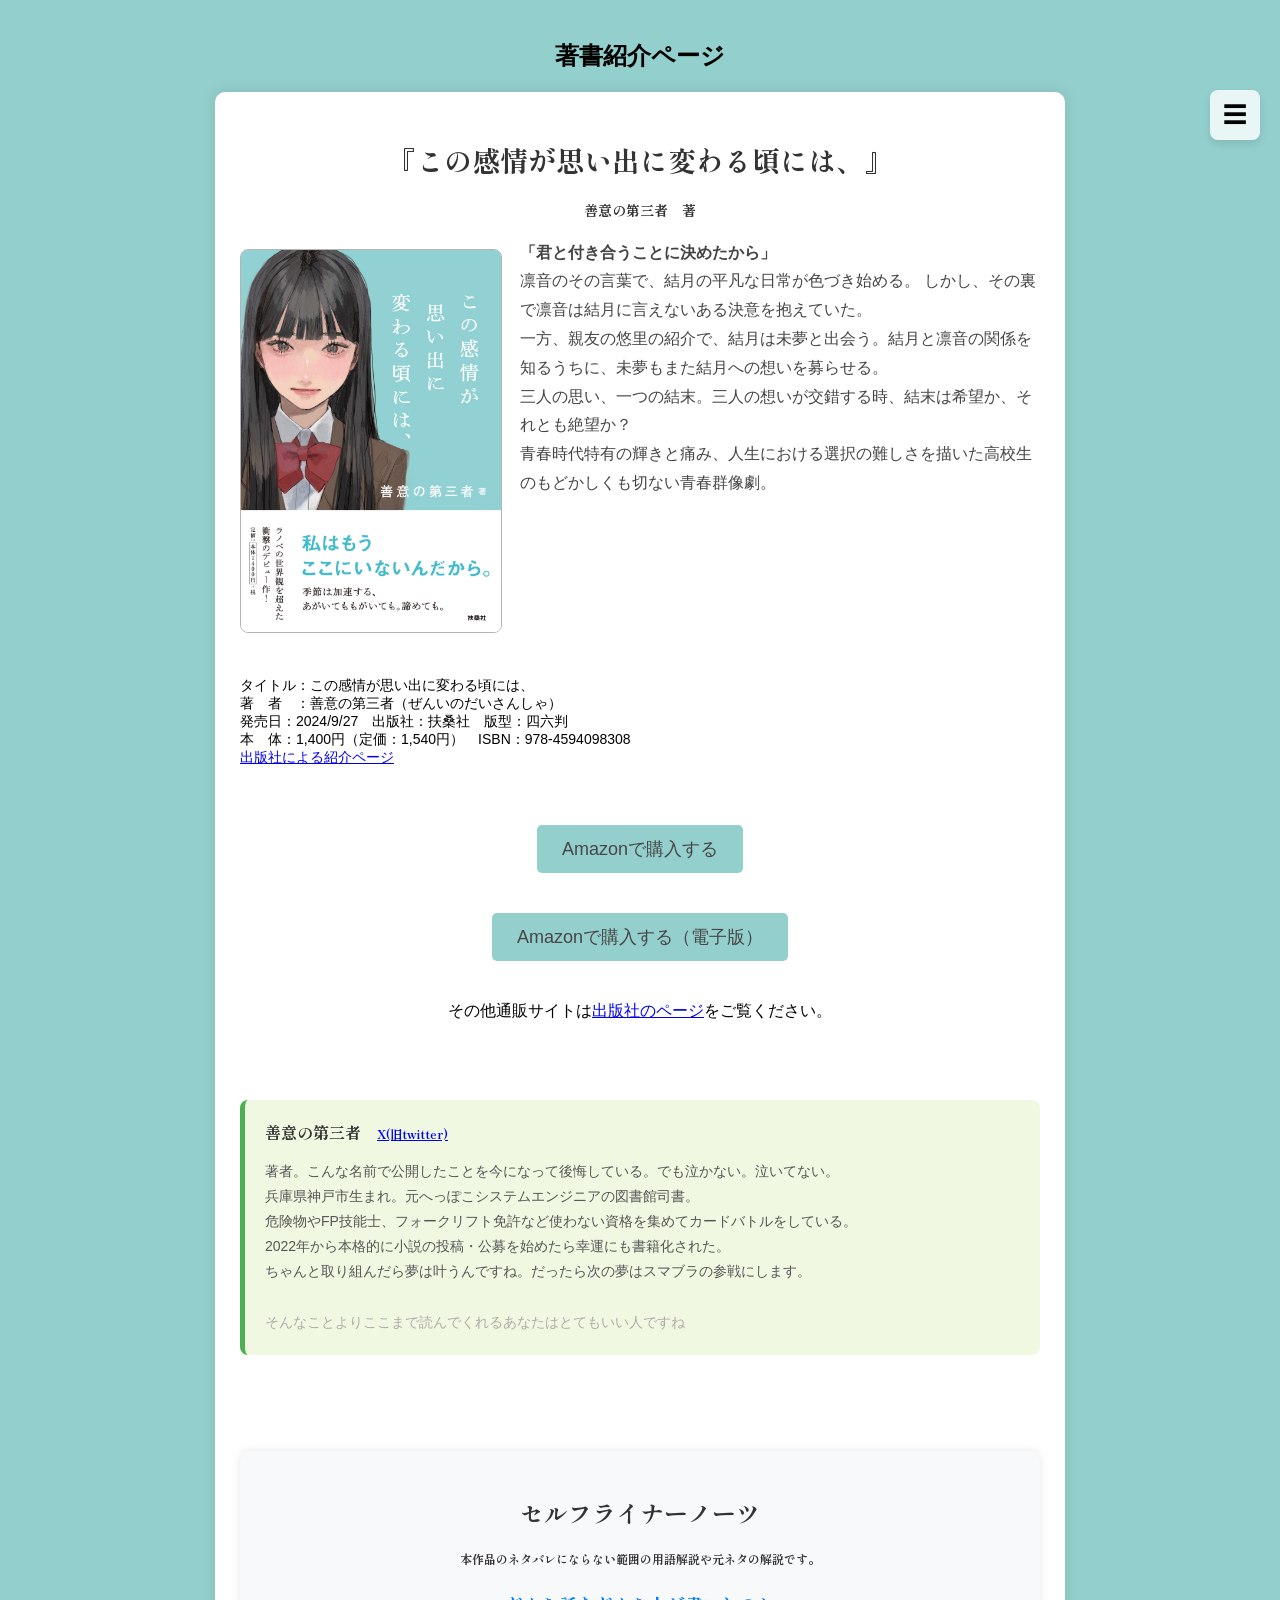
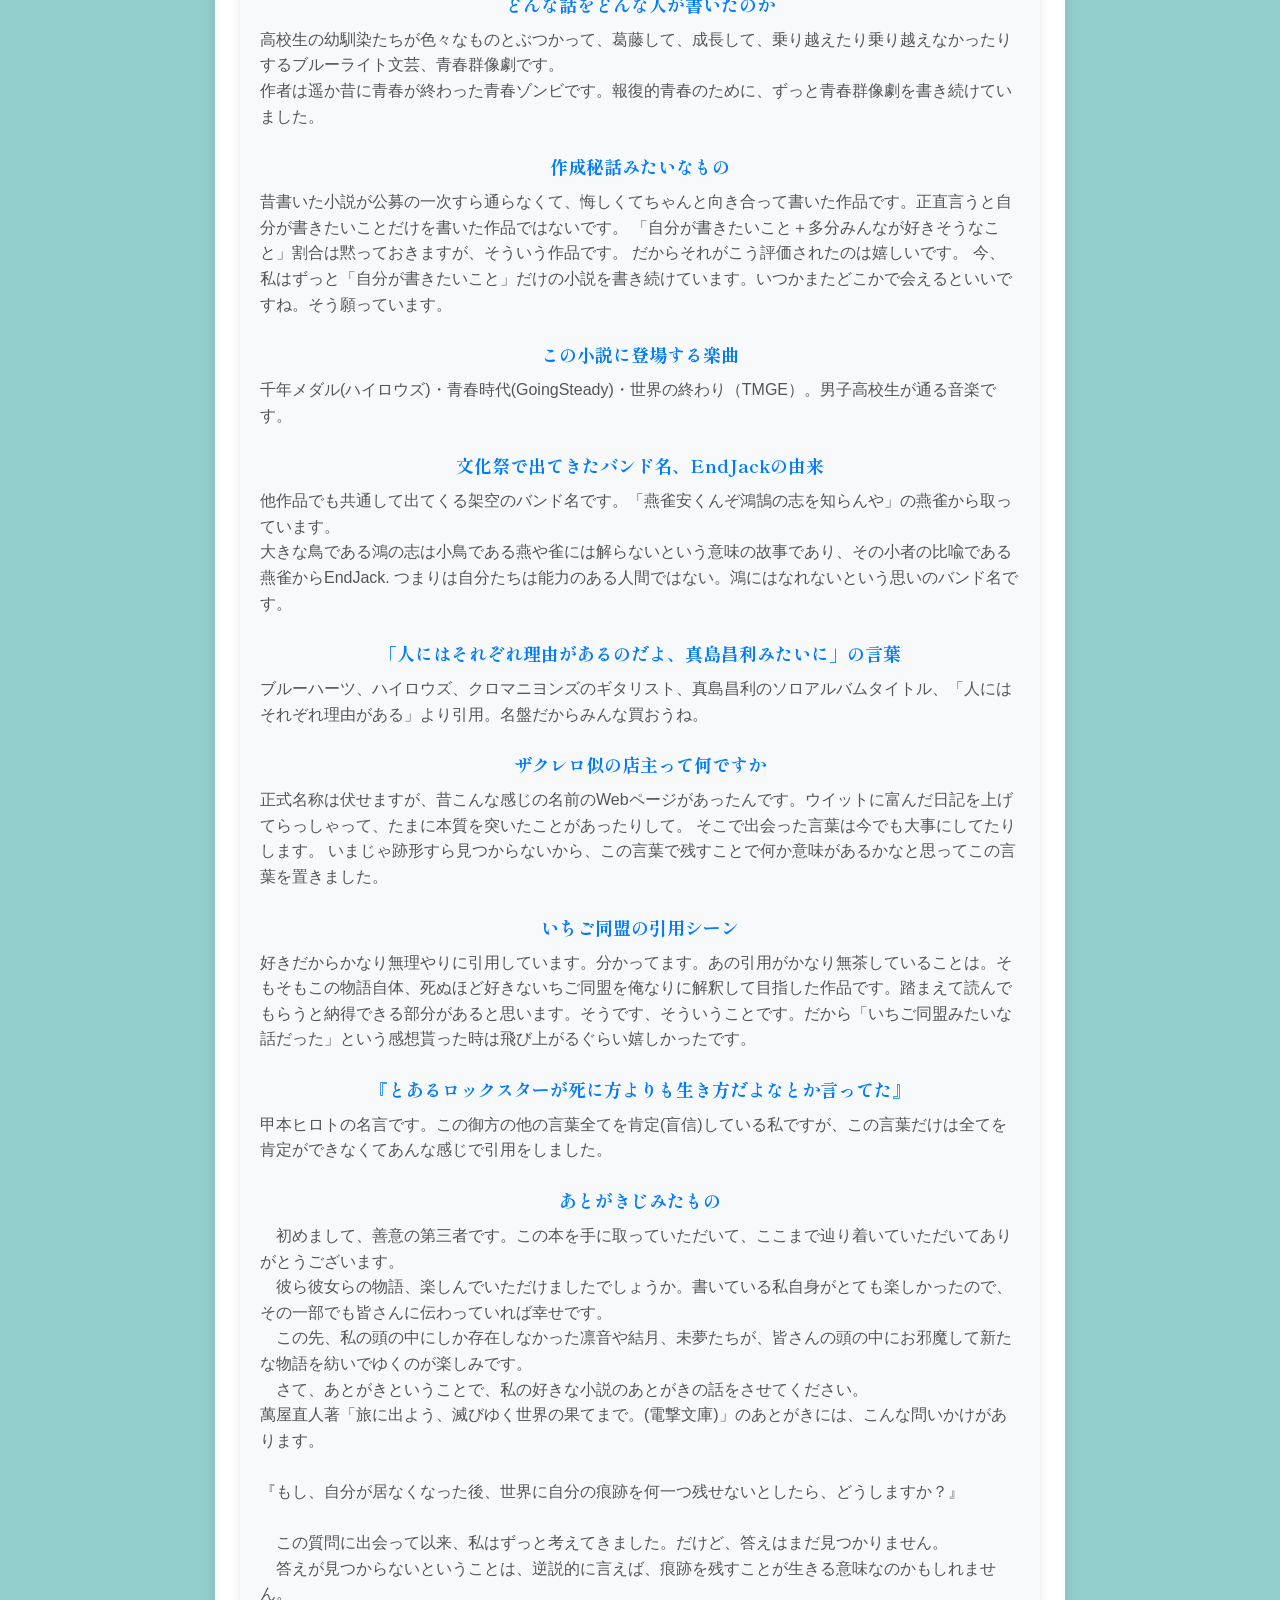
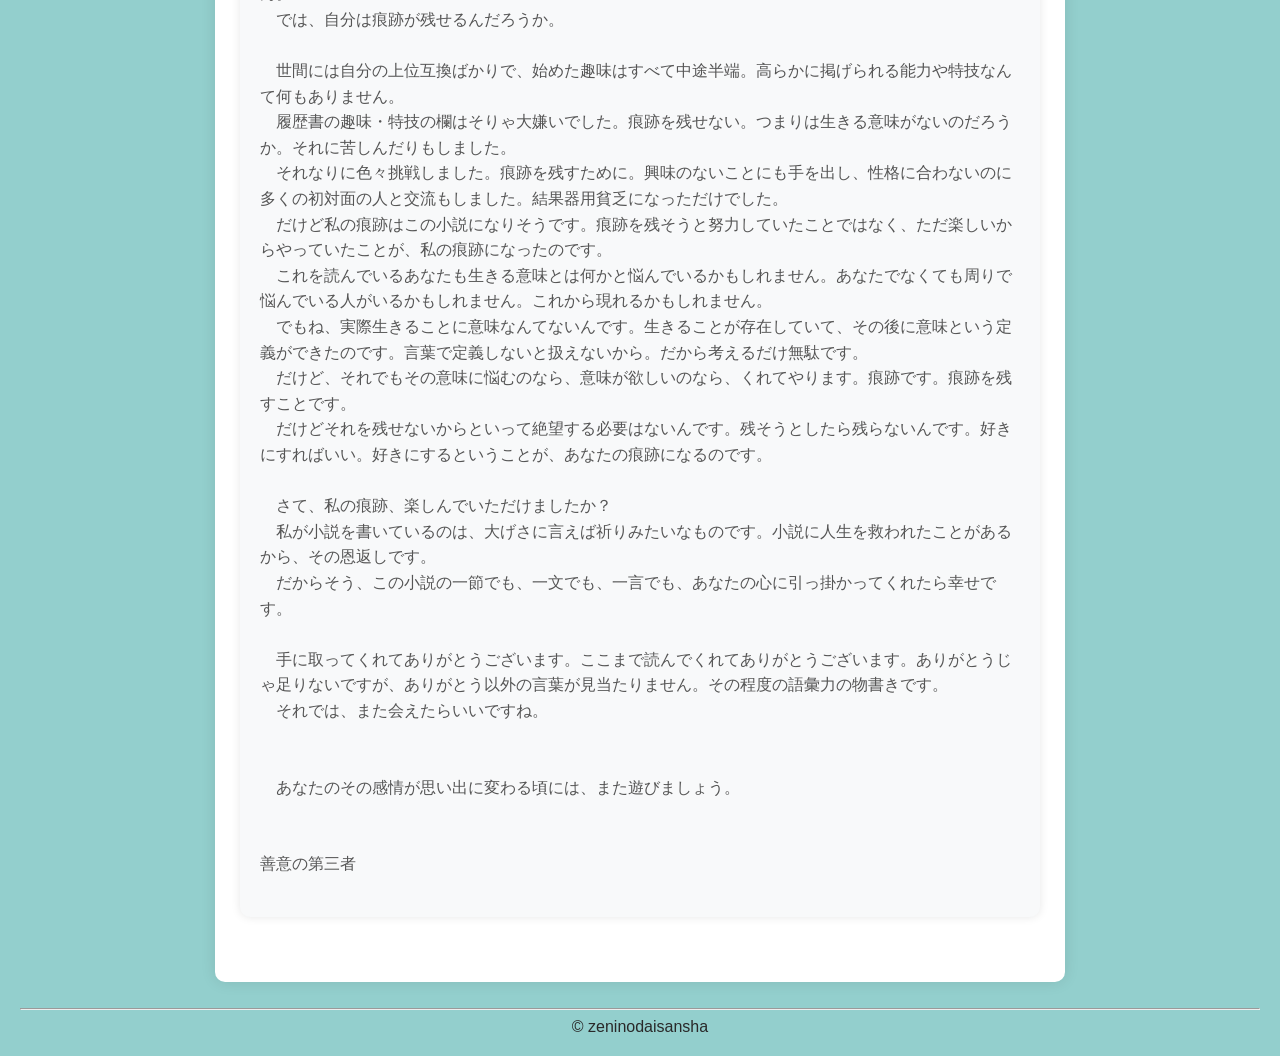
<file: index.html>
<!DOCTYPE html>
<html lang="ja">
<!--　あなたがカバー裏を見るようにソースを見ることはお見通しだ！　-->

<head>
    <!-- Google tag (gtag.js) -->
    <script async src="https://www.googletagmanager.com/gtag/js?id=G-XLB83FDLSS"></script>
    <script>
        window.dataLayer = window.dataLayer || [];
        function gtag() { dataLayer.push(arguments); }
        gtag('js', new Date());

        gtag('config', 'G-XLB83FDLSS');
    </script>

    <meta name="twitter:card" content="Summary" />
    <meta name="twitter:title" content="書籍「この感情が思い出に変わる頃には、」紹介ページ" />
    <meta name="twitter:description" content="オモカワ広報ページ" />
    <meta name="twitter:image" content="https://zdm8390.github.io/omokawa/image/twt.jpg" />

    <meta charset="UTF-8">
    <meta name="viewport" content="width=device-width, initial-scale=1.0">
    <title>『この感情が思い出に変わる頃には、』広報ページ</title>
    <link rel="preconnect" href="https://fonts.googleapis.com">
    <link rel="preconnect" href="https://fonts.gstatic.com" crossorigin>
    <link href="https://fonts.googleapis.com/css2?family=Shippori+Mincho+B1:wght@400;500;600;700;800&display=swap"
        rel="stylesheet">
    <link rel="stylesheet" href="css/style.css">


    <link rel="icon" type="image/png" sizes="16x16" href="https://zdm8390.github.io/omokawa/favicons/favicon.png">
    <meta name="msapplication-TileColor" content="#ffffff">
    <meta name="theme-color" content="#ffffff">
</head>

<body>
    <h2 style="text-align: center;">著書紹介ページ</h2>
    <div id="section1" class="container">
        <h2>『この感情が思い出に変わる頃には、』</h2>
        <h4>善意の第三者　著</h4>
        <div class="book-content">
            <div class="book-cover">
                <img src="image/top1.jpg" alt="書籍の表紙">
            </div>
            <div class="book-description">
                <p>
                    <strong>「君と付き合うことに決めたから」</strong><br>
                    凛音のその言葉で、結月の平凡な日常が色づき始める。
                    しかし、その裏で凛音は結月に言えないある決意を抱えていた。<br>
                    一方、親友の悠里の紹介で、結月は未夢と出会う。結月と凛音の関係を知るうちに、未夢もまた結月への想いを募らせる。<br>
                    三人の思い、一つの結末。三人の想いが交錯する時、結末は希望か、それとも絶望か？
                    <br>青春時代特有の輝きと痛み、人生における選択の難しさを描いた高校生のもどかしくも切ない青春群像劇。
                </p>
            </div>

        </div>
        <div id="section2" class="purchase-links">
            <p style="font-size: 14px; text-align: left;"> <!-- Increased font size for better readability -->
                タイトル：この感情が思い出に変わる頃には、</br>
                著　者　：善意の第三者（ぜんいのだいさんしゃ）</br>
                発売日：2024/9/27　出版社：扶桑社　版型：四六判<br>
                本　体：1,400円（定価：1,540円）　ISBN：978-4594098308　<br>
                <a href="https://www.fusosha.co.jp/books/detail/9784594098308" target="_blank">出版社による紹介ページ</a>
            </p>
            <br>
            <div id="sectionbtn" class="purchase-links">
                <a href="https://www.amazon.co.jp/dp/4594098304" target="_blank">Amazonで購入する</a>
            </div>
            <div id="sectionbtn" class="purchase-links">
                <a href="https://amzn.asia/d/2zuclnL" target="_blank">Amazonで購入する（電子版）</a>
            </div>
            <span class="gray-text">その他通販サイトは<a href="https://www.fusosha.co.jp/books/detail/9784594098308"
                    target="_blank">出版社のページ</a>をご覧ください。<br></span>
        </div>
        <br>

        <div id="section3" class="author-info">
            <h4>
                善意の第三者
                &nbsp;&nbsp;
                <a class="small-link" href="https://x.com/zen_e3" target="_blank">X(旧twitter)</a>
            </h4>
            <p>
                著者。こんな名前で公開したことを今になって後悔している。でも泣かない。泣いてない。<br>
                兵庫県神戸市生まれ。元へっぽこシステムエンジニアの図書館司書。<br>
                危険物やFP技能士、フォークリフト免許など使わない資格を集めてカードバトルをしている。<br>
                2022年から本格的に小説の投稿・公募を始めたら幸運にも書籍化された。<br>
                ちゃんと取り組んだら夢は叶うんですね。だったら次の夢はスマブラの参戦にします。<br>
                <br><span class="gray-text">そんなことよりここまで読んでくれるあなたはとてもいい人ですね</span>
            </p>
        </div>
        <br><br>
        <!-- <div id="section4" class="chat-container">
            <h3>教えて！ 善意の第三者先生！</h3>
            <div class="question">
                <div class="bubble left">
                    <p><img src="image/q.png" alt="質問者">小説のジャンルは何ですか？</p>
                </div>
            </div>
            <div class="answer">
                <div class="bubble right">
                    <p>ブルーライト文芸です。高校生たちの青春群像劇です。<img src="image/a.png" alt="回答者"> </p>
                </div>
            </div>
            <div class="question">
                <div class="bubble left">
                    <p><img src="image/q.png" alt="質問者">小説を書いてるツールは何ですか？</p>
                </div>
            </div>
            <div class="answer">
                <div class="bubble right">
                    <p>VisualStudioCodeで書いてます<img src="image/a.png" alt="回答者"> </p>
                </div>
            </div>
            <div class="question">
                <div class="bubble left">
                    <p><img src="image/q.png" alt="質問者">著者名の由来は何ですか？</p>
                </div>
            </div>
            <div class="answer">
                <div class="bubble right">
                    <p>法律用語です 選んだ意味はありません<img src="image/a.png" alt="回答者"> </p>
                </div>
            </div>

            <div class="question">
                <div class="bubble left">
                    <p><img src="image/q.png" alt="質問者">著者名のセンス死んでませんか？</p>
                </div>
            </div>
            <div class="answer">
                <div class="bubble right">
                    <p>わかってます。勘弁して下さい<img src="image/a.png" alt="回答者"> </p>
                </div>
            </div>
            <div class="question">
                <div class="bubble left">
                    <p><img src="image/q.png" alt="質問者">なんでクソ長いタイトルなんですか？　センス仕事してください</p>
                </div>
            </div>
            <div class="answer">
                <div class="bubble right">
                    <p>勘弁して下さい<img src="image/a.png" alt="回答者"> </p>
                </div>
            </div>

            <div class="question">
                <div class="bubble left">
                    <p><img src="image/q.png" alt="質問者">このページの構成要素を教えて下さい</p>
                </div>
            </div>
            <div class="answer">
                <div class="bubble right">
                    <p style=" text-align: left">GitHubに公開リポジトリ作ってpagesで作成しています<br>
                        HTMLとCSSはVScodeで手打ちですが、一部文書生成系ＡＩに<br>
                        協力してもらいました<br>
                        あらすじは大規模言語モデルを活用して作成しています<img src="image/a.png" alt="回答者"> </p>
                </div>
            </div>
            <div class="question">
                <div class="bubble left">
                    <p><img src="image/q.png" alt="質問者">好きなこと話す時だけ饒舌になるオタクみたいですね
                </div>
            </div>
            <div class="answer">
                <div class="bubble right">
                    <p>勘弁して下さい<img src="image/a.png" alt="回答者"> </p>
                </div>
            </div>
        </div> -->

        <div id="section5" class="glossary-container">
            <h3>セルフライナーノーツ</h3>
            <h5>本作品のネタバレにならない範囲の用語解説や元ネタの解説です。</h5>
            <div class="glossary-item">
                <h4>どんな話をどんな人が書いたのか</h4>
                <p>高校生の幼馴染たちが色々なものとぶつかって、葛藤して、成長して、乗り越えたり乗り越えなかったりするブルーライト文芸、青春群像劇です。</br>
                   作者は遥か昔に青春が終わった青春ゾンビです。報復的青春のために、ずっと青春群像劇を書き続けていました。</p>
            </div>
            <div class="glossary-item">
                <h4>作成秘話みたいなもの</h4>
                <p>昔書いた小説が公募の一次すら通らなくて、悔しくてちゃんと向き合って書いた作品です。正直言うと自分が書きたいことだけを書いた作品ではないです。
                    「自分が書きたいこと＋多分みんなが好きそうなこと」割合は黙っておきますが、そういう作品です。
                    だからそれがこう評価されたのは嬉しいです。
                    今、私はずっと「自分が書きたいこと」だけの小説を書き続けています。いつかまたどこかで会えるといいですね。そう願っています。</p>
            </div>
            <div class="glossary-item">
                <h4>この小説に登場する楽曲</h4>
                <p>千年メダル(ハイロウズ)・青春時代(GoingSteady)・世界の終わり（TMGE）。男子高校生が通る音楽です。</p>
            </div>
            <div class="glossary-item">
                <h4>文化祭で出てきたバンド名、EndJackの由来</h4>
                <p>他作品でも共通して出てくる架空のバンド名です。「燕雀安くんぞ鴻鵠の志を知らんや」の燕雀から取っています。<br>
                    大きな鳥である鴻の志は小鳥である燕や雀には解らないという意味の故事であり、その小者の比喩である燕雀からEndJack.
                    つまりは自分たちは能力のある人間ではない。鴻にはなれないという思いのバンド名です。
                </p>
            </div>
            <div class="glossary-item">
                <h4>「人にはそれぞれ理由があるのだよ、真島昌利みたいに」の言葉</h4>
                <p>ブルーハーツ、ハイロウズ、クロマニヨンズのギタリスト、真島昌利のソロアルバムタイトル、「人にはそれぞれ理由がある」より引用。名盤だからみんな買おうね。
                </p>
            </div>
            <div class="glossary-item">
                <h4>ザクレロ似の店主って何ですか</h4>
                <p>正式名称は伏せますが、昔こんな感じの名前のWebページがあったんです。ウイットに富んだ日記を上げてらっしゃって、たまに本質を突いたことがあったりして。
                    そこで出会った言葉は今でも大事にしてたりします。
                    いまじゃ跡形すら見つからないから、この言葉で残すことで何か意味があるかなと思ってこの言葉を置きました。</p>
            </div>
            <div class="glossary-item">
                <h4>いちご同盟の引用シーン</h4>
                <p>好きだからかなり無理やりに引用しています。分かってます。あの引用がかなり無茶していることは。そもそもこの物語自体、死ぬほど好きないちご同盟を俺なりに解釈して目指した作品です。踏まえて読んでもらうと納得できる部分があると思います。そうです、そういうことです。だから「いちご同盟みたいな話だった」という感想貰った時は飛び上がるぐらい嬉しかったです。</p>
            </div>
            <div class="glossary-item">
                <h4>『とあるロックスターが死に方よりも生き方だよなとか言ってた』</h4>
                <p>甲本ヒロトの名言です。この御方の他の言葉全てを肯定(盲信)している私ですが、この言葉だけは全てを肯定ができなくてあんな感じで引用をしました。</p>
            </div>
            <div class="glossary-item">
                <h4>あとがきじみたもの</h4>
                <p>　初めまして、善意の第三者です。この本を手に取っていただいて、ここまで辿り着いていただいてありがとうございます。 <br>
                    　彼ら彼女らの物語、楽しんでいただけましたでしょうか。書いている私自身がとても楽しかったので、その一部でも皆さんに伝わっていれば幸せです。 <br>                    
                    　この先、私の頭の中にしか存在しなかった凛音や結月、未夢たちが、皆さんの頭の中にお邪魔して新たな物語を紡いでゆくのが楽しみです。 <br>                  
                    　さて、あとがきということで、私の好きな小説のあとがきの話をさせてください。<br>
                    萬屋直人著「旅に出よう、滅びゆく世界の果てまで。(電撃文庫)」のあとがきには、こんな問いかけがあります。 <br>
                    <br>
                    『もし、自分が居なくなった後、世界に自分の痕跡を何一つ残せないとしたら、どうしますか？』 <br>
                    <br>
                    　この質問に出会って以来、私はずっと考えてきました。だけど、答えはまだ見つかりません。 <br>
                    　答えが見つからないということは、逆説的に言えば、痕跡を残すことが生きる意味なのかもしれません。 <br>
                    　では、自分は痕跡が残せるんだろうか。 <br>
                    <br>
                    　世間には自分の上位互換ばかりで、始めた趣味はすべて中途半端。高らかに掲げられる能力や特技なんて何もありません。<br>
                    　履歴書の趣味・特技の欄はそりゃ大嫌いでした。痕跡を残せない。つまりは生きる意味がないのだろうか。それに苦しんだりもしました。 <br>
                    　それなりに色々挑戦しました。痕跡を残すために。興味のないことにも手を出し、性格に合わないのに多くの初対面の人と交流もしました。結果器用貧乏になっただけでした。 <br>
                    　だけど私の痕跡はこの小説になりそうです。痕跡を残そうと努力していたことではなく、ただ楽しいからやっていたことが、私の痕跡になったのです。 <br>
                    　これを読んでいるあなたも生きる意味とは何かと悩んでいるかもしれません。あなたでなくても周りで悩んでいる人がいるかもしれません。これから現れるかもしれません。 <br>
                    　でもね、実際生きることに意味なんてないんです。生きることが存在していて、その後に意味という定義ができたのです。言葉で定義しないと扱えないから。だから考えるだけ無駄です。 <br>
                    　だけど、それでもその意味に悩むのなら、意味が欲しいのなら、くれてやります。痕跡です。痕跡を残すことです。 <br>                    
                    　だけどそれを残せないからといって絶望する必要はないんです。残そうとしたら残らないんです。好きにすればいい。好きにするということが、あなたの痕跡になるのです。 <br>
                    <br>
                    　さて、私の痕跡、楽しんでいただけましたか？ <br>
                    　私が小説を書いているのは、大げさに言えば祈りみたいなものです。小説に人生を救われたことがあるから、その恩返しです。 <br>
                    　だからそう、この小説の一節でも、一文でも、一言でも、あなたの心に引っ掛かってくれたら幸せです。 <br>
                    <br>
                    　手に取ってくれてありがとうございます。ここまで読んでくれてありがとうございます。ありがとうじゃ足りないですが、ありがとう以外の言葉が見当たりません。その程度の語彙力の物書きです。 <br>
                    　それでは、また会えたらいいですね。 <br>
                    <br><br>                    
                    　あなたのその感情が思い出に変わる頃には、また遊びましょう。 <br>
                    <br><br>
                    善意の第三者</p>
            </div>
        </div>
    </div>
    <!--フッター情報-->
    <footer>
        <br>
        <hr>
        <div class="center-text">© zeninodaisansha</div>
    </footer>



    <!--フロートメニュー-->
    <div class="floating-menu">
        <div class="menu-icon">☰</div>
        <ul>
            <li><a href="#section1">概要</a></li>
            <li><a href="#section2">購入リンク</a></li>
            <li><a href="#section3">著者情報</a></li>
            <!-- <li><a href="#section4">質問コーナー</a></li> -->
            <li><a href="#section5">Self Liner Notes</a></li>
        </ul>
    </div>
    <!--page to top-->
    <a href="#" class="back-to-top">TOPに戻る</a>

    <!--大嫌いなJavaScriptたち-->
    <script>
        const backToTopButton = document.querySelector('.back-to-top');

        window.addEventListener('scroll', () => {
            if (window.scrollY > 300) { // スクロール量が300pxを超えたら表示
                backToTopButton.classList.add('show');
            } else {
                backToTopButton.classList.remove('show');
            }
        });

        backToTopButton.addEventListener('click', function (e) {
            e.preventDefault();
            window.scrollTo({ top: 0, behavior: 'smooth' });
        });

        const menuIcon = document.querySelector('.floating-menu .menu-icon');
        const floatingMenu = document.querySelector('.floating-menu');

        menuIcon.addEventListener('click', () => {
            floatingMenu.classList.toggle('expanded');
        });

    </script>

</body>

</html>
</file>
<file: css/style.css>
@media (max-width: 768px) {
    .book-content {
        flex-direction: column;
    }
}

body {
    background-color: rgb(147, 207, 205);
    font-family: 'Noto Sans JP', sans-serif;
    margin: 0;
    padding: 20px;
}

.container {
    max-width: 800px;
    margin: 0 auto;
    background-color: #ffffff;
    padding: 25px;
    /* Increased padding for better spacing */
    box-shadow: 0 0 15px rgba(0, 0, 0, 0.1);
    /* Slightly darker shadow for better contrast */
    border-radius: 10px;
    /* Slightly larger border-radius for smoother corners */
}

.container h2 {
    font-family: "Shippori Mincho B1", serif;
    font-weight: 700;
    /* Increased weight for better emphasis */
    font-size: 28px;
    /* Larger font size for better visibility */
    color: #333;
    text-align: center;
    margin-bottom: 20px;
    /* More spacing below the title */
}

.container h4 {
    font-family: "Shippori Mincho B1", serif;
    font-size: 14px;
    color: #333;
    text-align: center;
}

.book-content {
    display: flex;
    align-items: flex-start;
    margin-bottom: 30px;
    /* More spacing below book content */
}

.book-cover {
    flex: 1;
    text-align: center;
    margin-right: 20px;
    margin-top: 10px;
}

.book-cover img {
    max-width: 100%;
    height: auto;
    border-radius: 8px;
    /* Slightly larger border-radius for images */
    border: 1px solid rgba(30, 30, 30, 0.334);
    /* 細く薄いグレーの線を追加 */
}

.book-description {
    flex: 2;
}

.book-description p {
    line-height: 1.8;
    /* Slightly increased line height for better readability */
    font-size: 16px;
    /* Increased font size for better readability */
    color: #444;
    overflow-wrap: break-word;
}

.purchase-links {
    text-align: center;
    margin: 40px 0;
    /* Increased spacing around the purchase links */
}

#sectionbtn a {
    text-decoration: none;
    color: #474545;
    background-color: rgb(147, 207, 205);
    padding: 12px 25px;
    /* Slightly increased padding for better button appearance */
    border-radius: 5px;
    font-size: 18px;
    /* Larger font size for the buttons */
    margin: 0 15px;
    /* More space between buttons */
    display: inline-block;
    transition: background-color 0.3s;
}

.purchase-links a:hover {
    background-color: #45a049;
}

.author-info {
    padding: 20px;
    /* Increased padding for better spacing */
    background-color: #f0f8e2;
    border-left: 5px solid #4caf50;
    /* Slightly thicker border for emphasis */
    border-radius: 8px;
    /* Slightly larger border-radius for smoother corners */
    margin: 20px auto;
    max-width: 800px;
    text-align: center;
}

.author-info h4 {
    text-align: left;
    margin-top: 0;
    margin-bottom: 15px;
    /* Increased space below the heading */
    font-size: 16px;
    /* Larger font size for better readability */
    color: #333;
}

.author-info p {
    text-align: left;
    line-height: 1.8;
    /* Increased line height for better readability */
    font-size: 14px;
    /* Increased font size for better readability */
    color: #555;
}

.author-info .gray-text {
    color: #b1a9a9;
}

.center-text {
    text-align: center;
    font-size: 16px;
    /* Slightly larger font size for better readability */
    color: #292929;
}

.author-info .small-link {
    font-size: 12px;
    /* Slightly larger link size for readability */
}

/*ライナーノーツ*/
.glossary-container {
    margin: 40px auto;
    max-width: 800px;
    padding: 20px;
    background-color: #f8f9fa;
    border-radius: 10px;
    box-shadow: 0 0 10px rgba(0, 0, 0, 0.1);
}

.glossary-container h3 {
    font-family: "Shippori Mincho B1", serif;
    font-weight: 700;
    font-size: 24px;
    color: #333;
    text-align: center;
    margin-bottom: 20px;
}
.glossary-container h5 {
    font-family: "Shippori Mincho B1", serif;
    font-weight: 700;
    font-size: 12px;
    color: #333;
    text-align: center;
    margin-bottom: 20px;
}

.glossary-item {
    margin-bottom: 20px;
}

.glossary-item h4 {
    font-size: 18px;
    color: #007BFF;
    margin-bottom: 10px;
}

.glossary-item p {
    font-size: 16px;
    line-height: 1.6;
    color: #555;
}



/*retun to top:*/
.back-to-top {
    position: fixed;
    bottom: 20px;
    right: 20px;
    background-color: #4caf50;
    color: #ffffff;
    padding: 10px 15px;
    border-radius: 5px;
    text-align: center;
    text-decoration: none;
    font-size: 14px;
    box-shadow: 0 4px 6px rgba(0, 0, 0, 0.1);
    transition: background-color 0.3s, opacity 0.3s;
    z-index: 1000;
    /* 他の要素より前面に表示 */
    opacity: 0;
    /* 初期状態では非表示 */
    visibility: hidden;
}

.back-to-top.show {
    opacity: 1;
    visibility: visible;
}

/* Q and A */
.chat-container {
    max-width: 600px;
    margin: 0 auto;
    background-color: #fff;
    padding: 20px;
    border-radius: 10px;
    box-shadow: 0 0 10px rgba(0, 0, 0, 0.1);
    overflow: hidden;
    /* コンテナをはみ出さないようにするために追加 */
}

.bubble {
    padding: 10px 20px;
    border-radius: 20px;
    margin-bottom: 10px;
    max-width: 100%;
    /* 吹き出しがコンテナをはみ出さないように調整 */
    line-height: 1.4;
    word-wrap: break-word;
    /* 長い単語がはみ出さないようにする */
}

.bubble p {
    display: flex;
    align-items: center;
    /* 画像とテキストを縦方向に中央揃え */
    margin: 0;
}

.bubble img {
    margin-right: 10px;
    /* 画像とテキストの間にスペースを追加 */
    vertical-align: middle;
    /* 画像の垂直方向をテキストと揃える */
    height: 20px;
    /* 画像の高さを適切なサイズに調整 */
}

.left {
    background-color: #e0f7fa;
    text-align: left;
    float: left;
    clear: both;
}

.right {
    background-color: #c8e6c9;
    text-align: right;
    float: right;
    clear: both;
}

.question .bubble {
    margin-right: auto;
}

.answer .bubble {
    margin-left: auto;
}

p {
    margin: 0;
}

.chat-container h3 {
    font-family: "Shippori Mincho B1", serif;
    font-weight: 700;
    /* Increased weight for better emphasis */
    font-size: 20px;
    /* Larger font size for better visibility */
    color: #333;
    text-align: center;
    margin-bottom: 20px;
    /* More spacing below the title */
}

/*フロートメニュー*/
.floating-menu {
    position: fixed;
    top: 10%;
    right: 20px;
    background-color: rgba(255, 255, 255, 0.8);
    padding: 5px;
    border-radius: 8px;
    box-shadow: 0 4px 8px rgba(0, 0, 0, 0.1);
    z-index: 1000;
    width: 40px;
    height: 40px;
    overflow: hidden;
    transition: width 0.3s, height 0.3s;
}

.floating-menu:hover,
.floating-menu.expanded {
    width: 150px;
    height: auto;
    padding: 10px;
}

.floating-menu .menu-icon {
    font-size: 24px;
    text-align: center;
    line-height: 40px;
    cursor: pointer;
}

.floating-menu ul {
    list-style: none;
    padding: 0;
    margin: 10px 0 0 0;
    display: none;
}

.floating-menu.expanded ul {
    display: block;
}

.floating-menu ul li {
    margin-bottom: 10px;
}

.floating-menu ul li a {
    text-decoration: none;
    color: #333;
    font-weight: bold;
}

.floating-menu ul li a:hover {
    color: #007BFF;
}


html {
    scroll-behavior: smooth;
}
</file>
